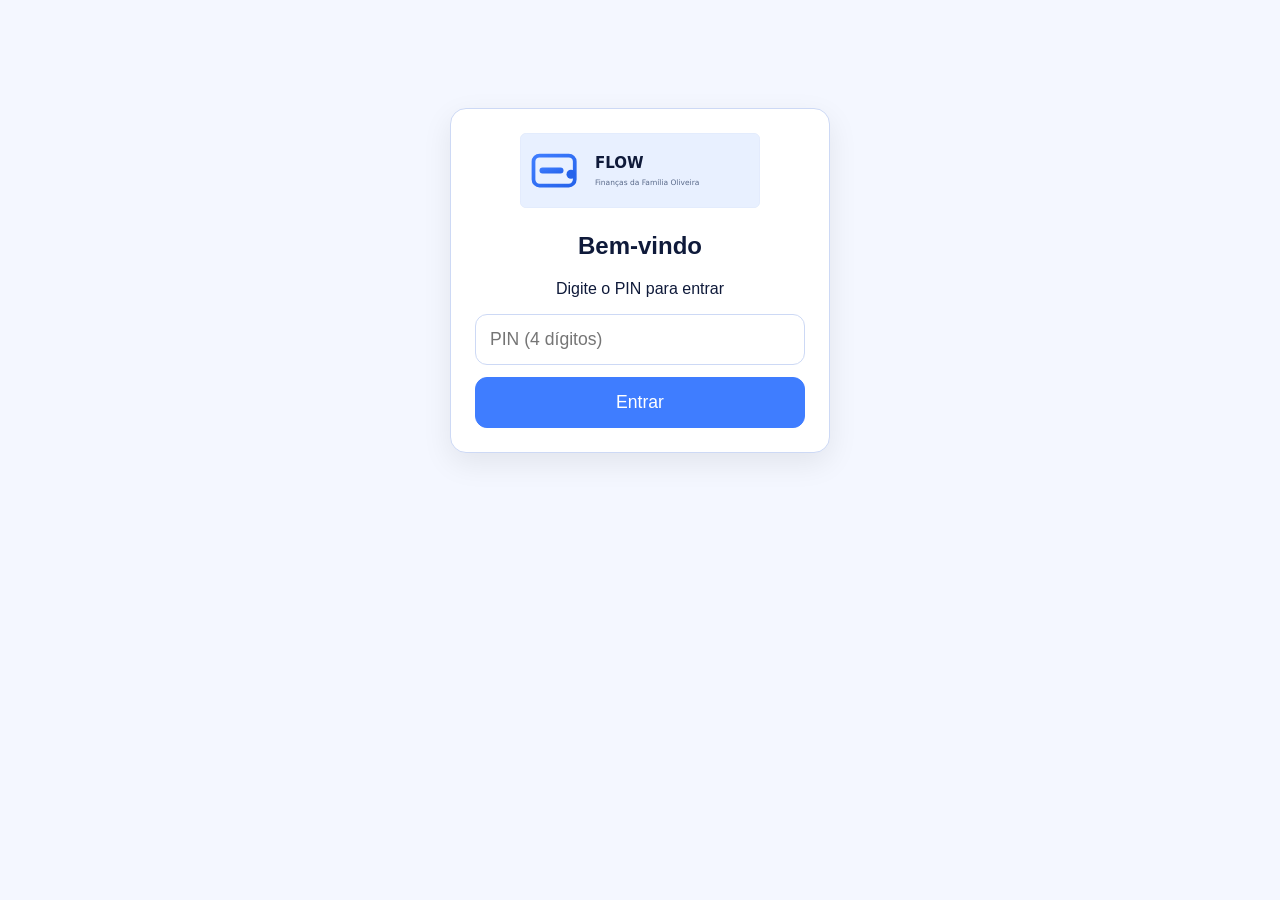
<file: index.html>
<!doctype html><html lang="pt-BR"><head>
<meta charset="utf-8"><meta name="viewport" content="width=device-width, initial-scale=1, viewport-fit=cover">
<title>FLOW — Finanças da Família Oliveira — Acesso</title>
<link rel="manifest" href="manifest.json">
<meta name="theme-color" content="#E8F0FF">
<meta name="apple-mobile-web-app-capable" content="yes">
<meta name="apple-mobile-web-app-status-bar-style" content="default">
<link rel="apple-touch-icon" href="icons/icon-192.png">
<link rel="stylesheet" href="styles.css" id="maincss">
<style>.card{background:#fff;padding:24px;border-radius:16px;width:min(92%,380px);box-shadow:0 10px 30px rgba(0,0,0,.08);border:1px solid #CDD9F5;text-align:center;margin:12vh auto}.logo-wrap{width:240px;margin:0 auto 8px}input,button{width:100%;padding:14px;border-radius:12px;border:1px solid #CDD9F5;font-size:1.1rem}button{margin-top:12px;background:#3F7DFF;color:#fff;border-color:#3F7DFF;cursor:pointer}.err{color:#b91c1c;display:none;margin-top:8px}</style>
</head><body>
<div class="card">
  <div class="logo-wrap"><svg xmlns='http://www.w3.org/2000/svg' viewBox='0 0 640 200'>
  <defs><linearGradient id='g' x1='0' y1='0' x2='1' y2='1'><stop offset='0' stop-color='#3F7DFF'/><stop offset='1' stop-color='#2563EB'/></linearGradient></defs>
  <rect width='640' height='200' rx='18' fill='#E8F0FF' stroke='#CDD9F5'/>
  <g transform='translate(36,40)'>
    <rect x='0' y='20' width='110' height='80' rx='16' fill='none' stroke='url(#g)' stroke-width='10'/>
    <rect x='16' y='52' width='64' height='16' rx='8' fill='url(#g)'/>
    <circle cx='100' cy='70' r='12' fill='#2563EB'/>
  </g>
  <text x='200' y='92' font-family='Inter,system-ui,Arial' font-size='40' fill='#0F1A3A' font-weight='800'>FLOW</text>
  <text x='200' y='138' font-family='Inter,system-ui,Arial' font-size='20' fill='#5A6A8A'>Finanças da Família Oliveira</text>
</svg></div>
  <h2>Bem-vindo</h2><p>Digite o PIN para entrar</p>
  <input id="pin" type="password" maxlength="4" inputmode="numeric" placeholder="PIN (4 dígitos)">
  <button onclick="(pin.value.trim()==='2580')?location.href='app.html':(document.querySelector('.err').style.display='block')">Entrar</button>
  <div class="err">PIN incorreto</div>
</div>
<script>
const cssEl=document.getElementById('maincss');
function regSW(){ if('serviceWorker' in navigator){ navigator.serviceWorker.register('./sw.js').catch(()=>{}); } }
if (cssEl.sheet || cssEl.loaded) { regSW(); } else { cssEl.addEventListener('load', ()=>{ cssEl.loaded=true; regSW(); }); }
</script>
</body></html>
</file>
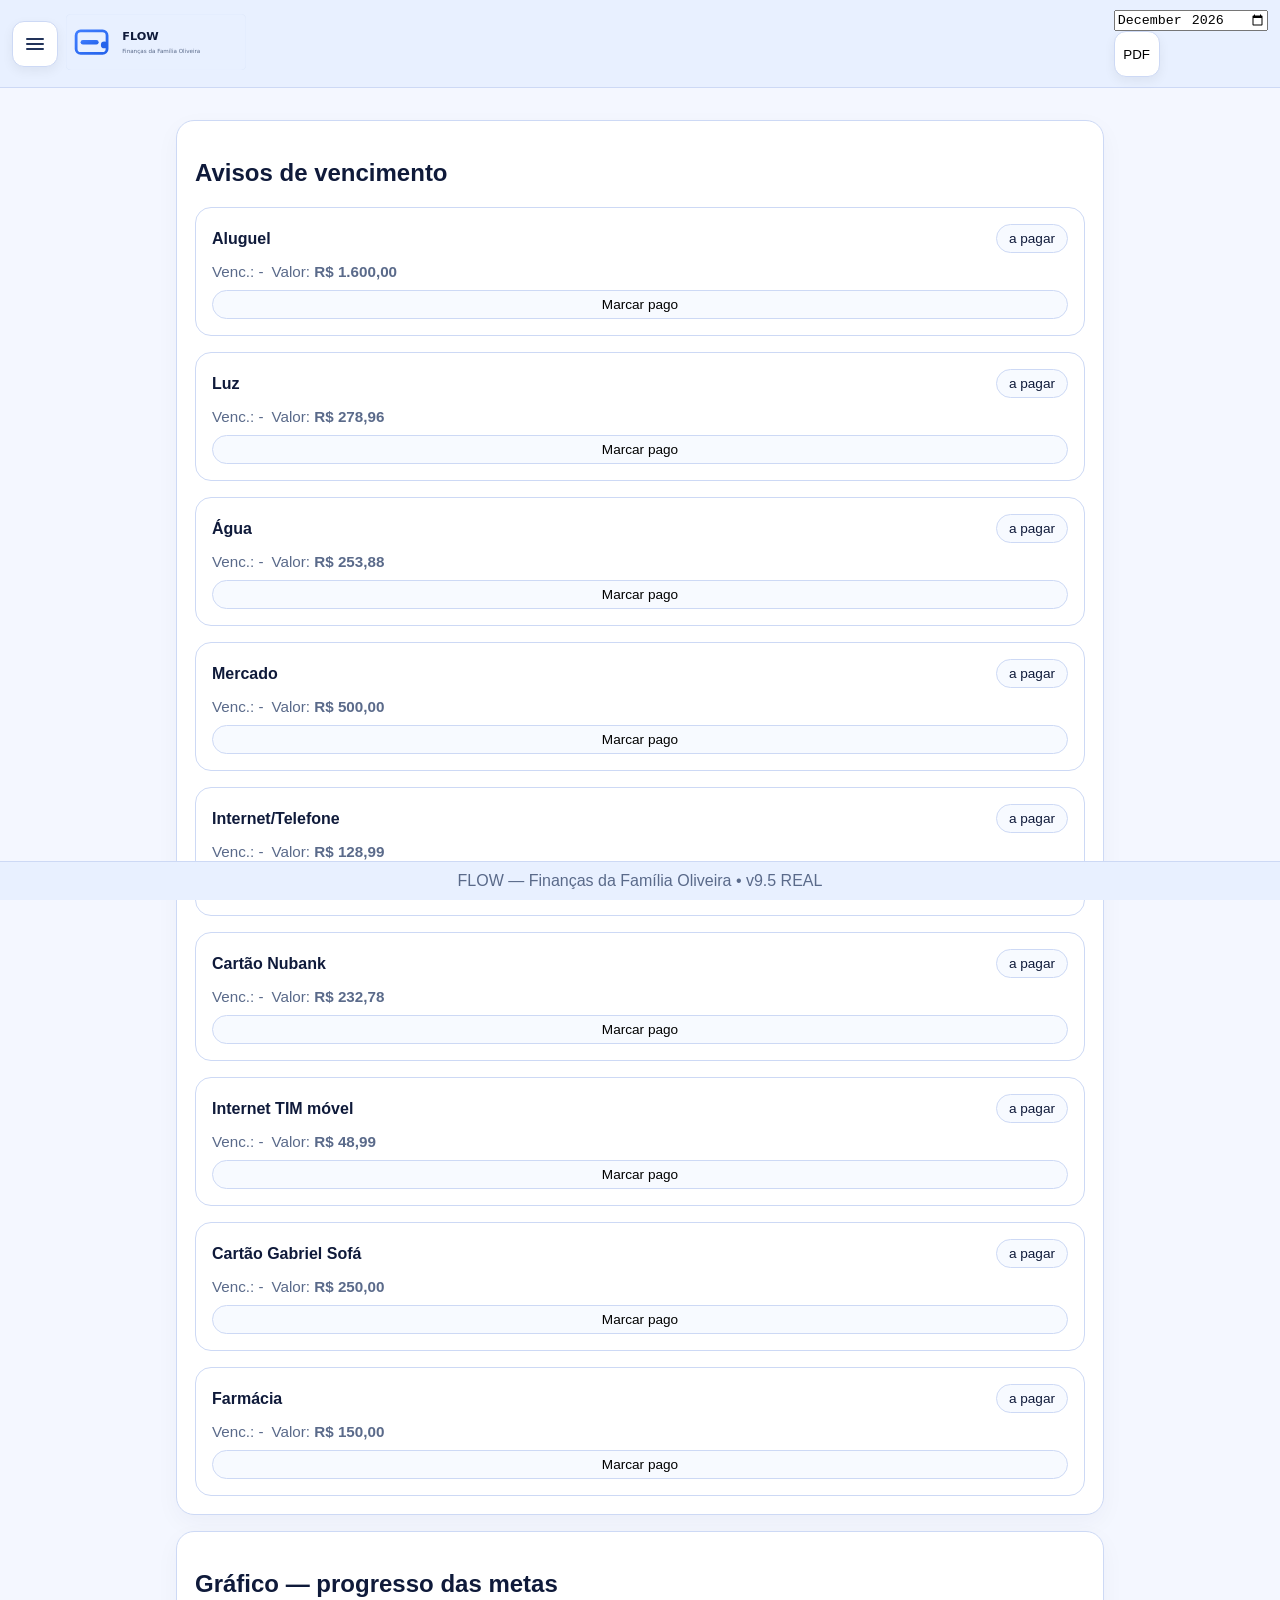
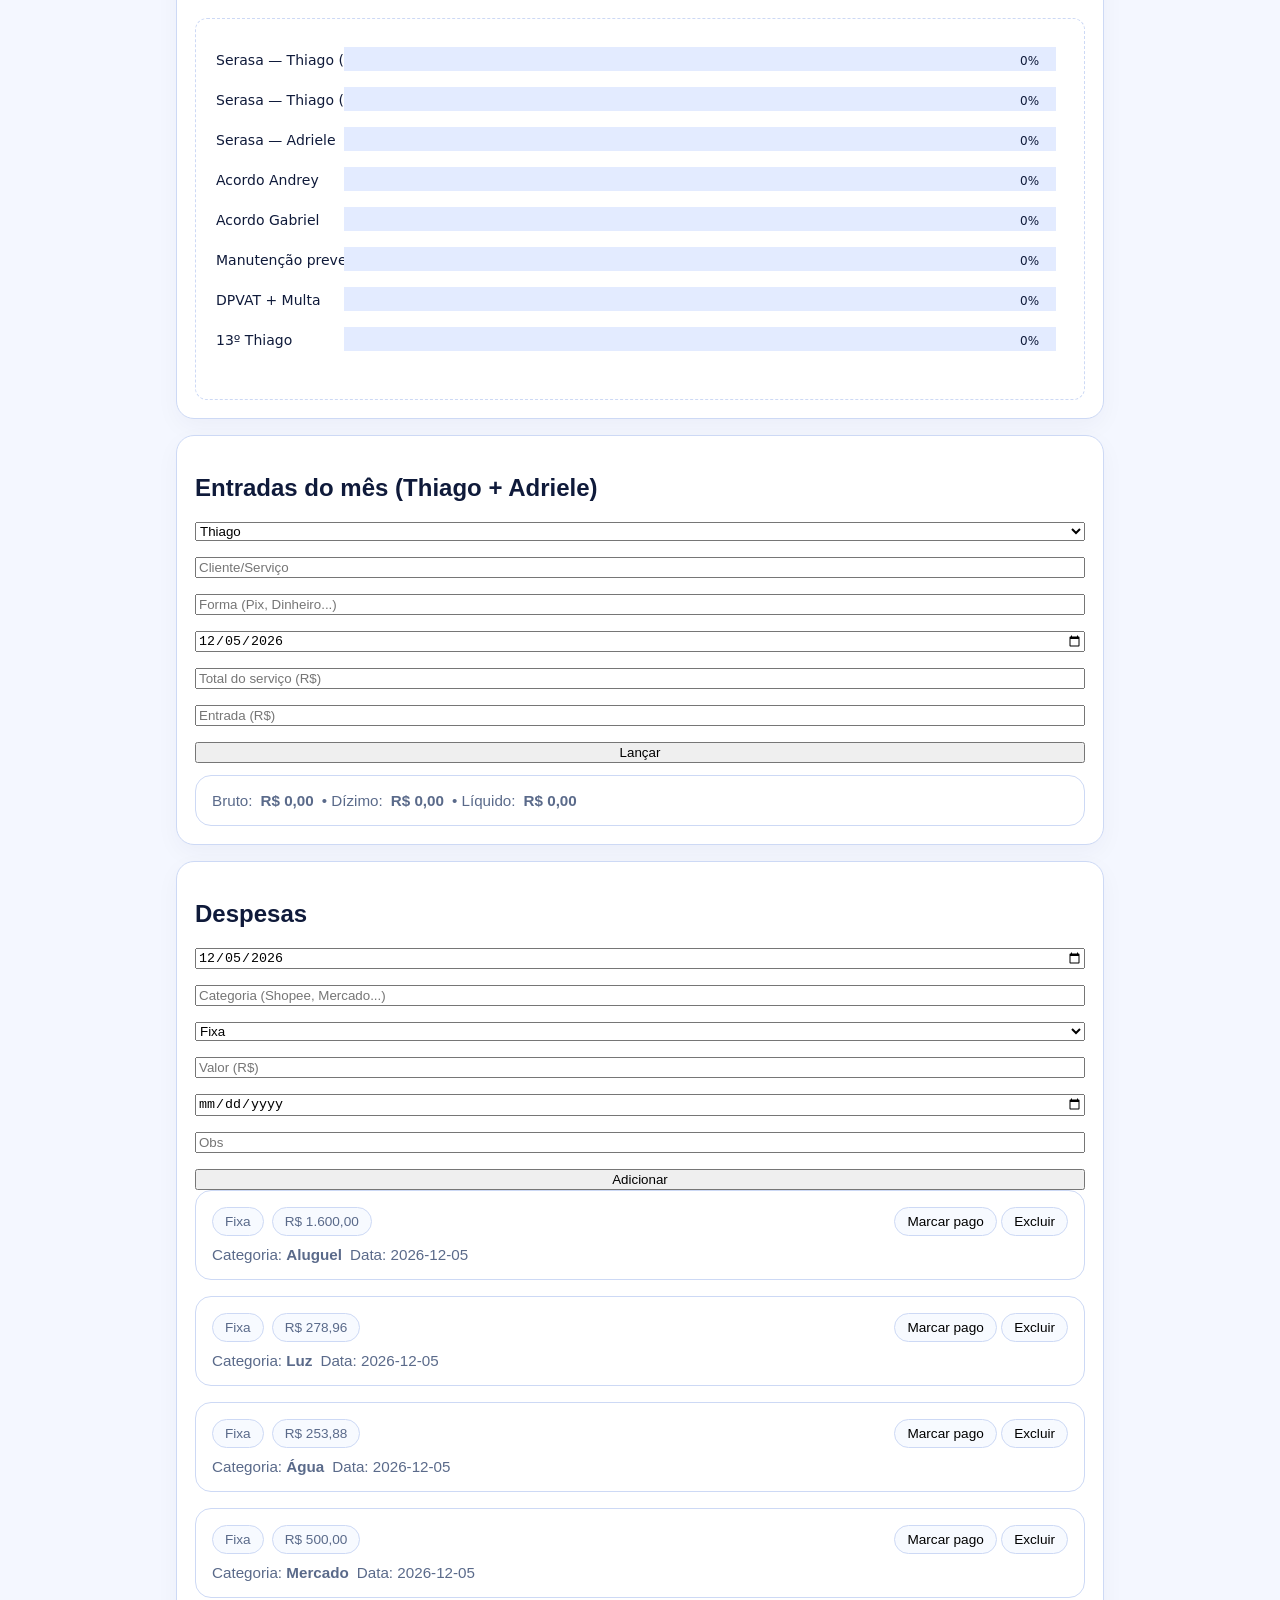
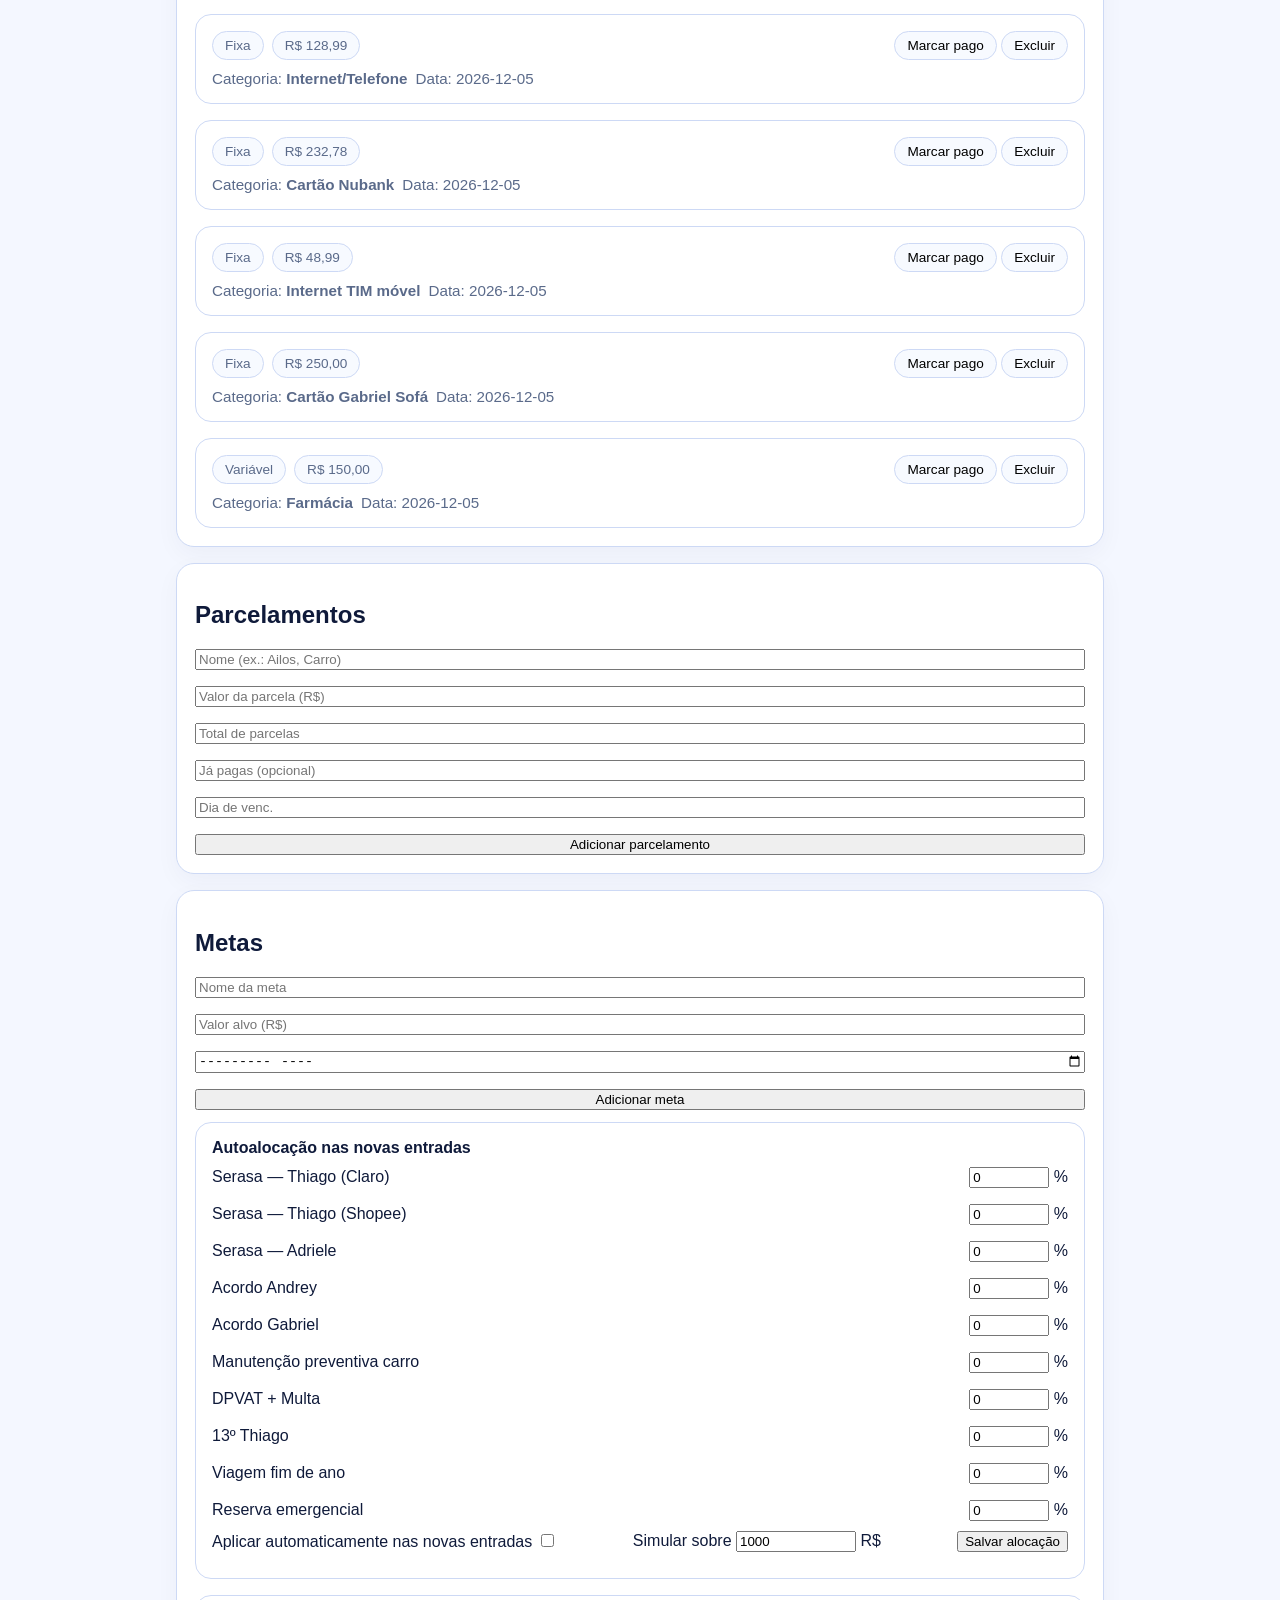
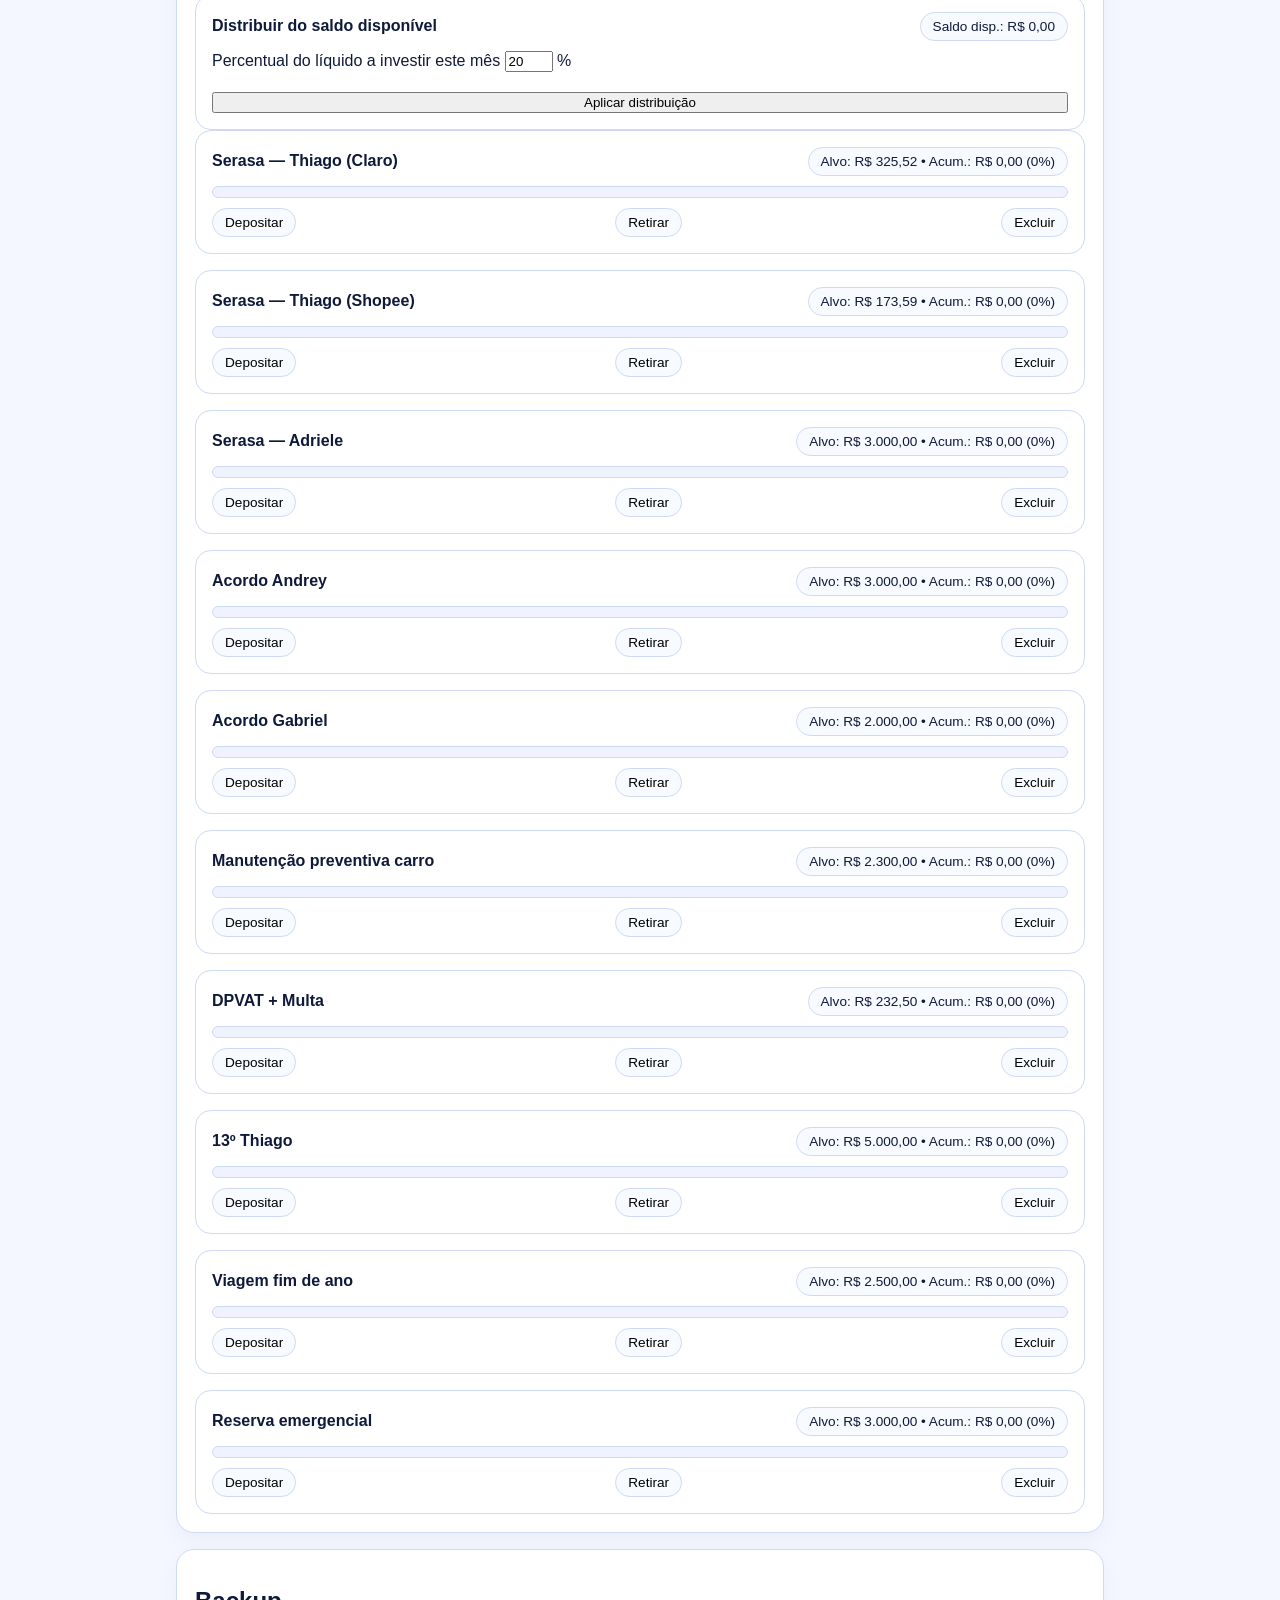
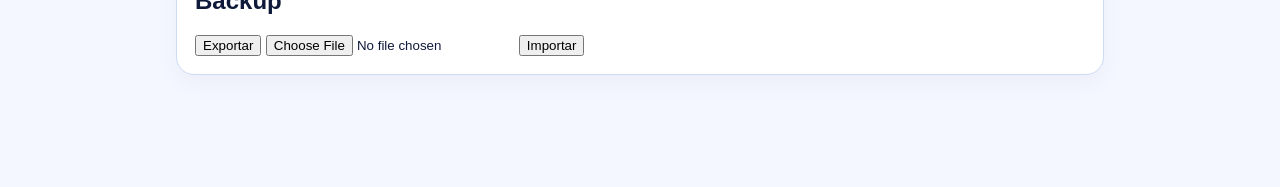
<file: app.html>
<!doctype html><html lang="pt-BR"><head>
<meta charset='utf-8'><meta name='viewport' content='width=device-width, initial-scale=1, viewport-fit=cover'>
<title>FLOW — Finanças da Família Oliveira</title>
<link rel='stylesheet' href='styles.css' id='maincss'>
<link rel="manifest" href="manifest.json">
<meta name="theme-color" content="#E8F0FF">
<meta name="apple-mobile-web-app-capable" content="yes">
<meta name="apple-mobile-web-app-status-bar-style" content="default">
<link rel="apple-touch-icon" href="icons/icon-192.png">
<script>
const cssEl=document.getElementById('maincss'); function regSW(){ if('serviceWorker' in navigator){ navigator.serviceWorker.register('./sw.js').catch(()=>{}); } }
if (cssEl.sheet || cssEl.loaded) { regSW(); } else { cssEl.addEventListener('load', ()=>{ cssEl.loaded=true; regSW(); }); }
</script>
</head><body>
<header class='topbar'>
  <div class='brand'>
    <button id='btnMenu' class='icon-btn' aria-controls='drawer' aria-expanded='false'>
      <svg viewBox='0 0 24 24' width='24' height='24'><path d='M4 7h16M4 12h16M4 17h16' fill='none' stroke='#22335a' stroke-width='2' stroke-linecap='round'/></svg>
    </button>
    <div class='logo-inline'><svg xmlns='http://www.w3.org/2000/svg' viewBox='0 0 640 200'>
  <defs><linearGradient id='g' x1='0' y1='0' x2='1' y2='1'><stop offset='0' stop-color='#3F7DFF'/><stop offset='1' stop-color='#2563EB'/></linearGradient></defs>
  <rect width='640' height='200' rx='18' fill='#E8F0FF' stroke='#CDD9F5'/>
  <g transform='translate(36,40)'>
    <rect x='0' y='20' width='110' height='80' rx='16' fill='none' stroke='url(#g)' stroke-width='10'/>
    <rect x='16' y='52' width='64' height='16' rx='8' fill='url(#g)'/>
    <circle cx='100' cy='70' r='12' fill='#2563EB'/>
  </g>
  <text x='200' y='92' font-family='Inter,system-ui,Arial' font-size='40' fill='#0F1A3A' font-weight='800'>FLOW</text>
  <text x='200' y='138' font-family='Inter,system-ui,Arial' font-size='20' fill='#5A6A8A'>Finanças da Família Oliveira</text>
</svg></div>
  </div>
  <div class='right'>
    <input type='month' id='filterMonth'>
    <button id='btnPDF' class='icon-btn' title='PDF'>PDF</button>
  </div>
</header>
<main class='container'>
  <section id='tab-resumo' class='tab'>
    <div class='card'><h2>Avisos de vencimento</h2><div id='alerts' class='stack'></div></div>
    <div class='card'><h2>Gráfico — progresso das metas</h2><div class='canvas-wrap'><canvas id='chart' style='width:100%;max-width:900px;height:360px'></canvas></div></div>
  </section>
  <section id='tab-entradas' class='tab'>
    <div class='card'><h2>Entradas do mês (Thiago + Adriele)</h2>
      <form id='formQuick' class='stack' style='margin-bottom:12px'>
        <select id='qOwner'><option>Thiago</option><option>Adriele</option></select>
        <input id='qCliente' placeholder='Cliente/Serviço' required>
        <input id='qForma' placeholder='Forma (Pix, Dinheiro...)' required>
        <input id='qDate' type='date' required>
        <input id='qTotal' type='number' step='0.01' inputmode='decimal' placeholder='Total do serviço (R$)' required>
        <input id='qEntrada' type='number' step='0.01' inputmode='decimal' placeholder='Entrada (R$)' required>
        <button class='primary'>Lançar</button>
      </form>
      <div class='item'><div class='meta' id='kpis'></div></div>
      <div id='listaEntradas' class='stack'></div>
    </div>
  </section>
  <section id='tab-despesas' class='tab'>
    <div class='card'><h2>Despesas</h2>
      <form id='formDesp' class='stack'>
        <input id='dDate' type='date' required><input id='dCategoria' placeholder='Categoria (Shopee, Mercado...)' required>
        <select id='dKind'><option value='fixa'>Fixa</option><option value='variavel'>Variável</option></select>
        <input id='dValor' type='number' step='0.01' inputmode='decimal' placeholder='Valor (R$)' required>
        <input id='dVenc' type='date' placeholder='Vencimento (opcional)'>
        <input id='dObs' placeholder='Obs'><button class='primary'>Adicionar</button>
      </form>
      <div id='listaDespesas' class='stack'></div></div>
  </section>
  <section id='tab-parcelas' class='tab'>
    <div class='card'><h2>Parcelamentos</h2>
      <form id='formParc' class='stack'>
        <input id='pNome' placeholder='Nome (ex.: Ailos, Carro)' required>
        <input id='pParcela' type='number' step='0.01' inputmode='decimal' placeholder='Valor da parcela (R$)' required>
        <input id='pTotal' type='number' step='1' min='1' placeholder='Total de parcelas' required>
        <input id='pPagas' type='number' step='1' min='0' placeholder='Já pagas (opcional)'>
        <input id='pVencDia' type='number' step='1' min='1' max='31' placeholder='Dia de venc.'>
        <button class='primary'>Adicionar parcelamento</button>
      </form>
      <div id='listaParcelas' class='stack'></div>
    </div>
  </section>
  <section id='tab-metas' class='tab'>
    <div class='card'><h2>Metas</h2>
      <form id='formMeta' class='stack'>
        <input id='mNome' placeholder='Nome da meta' required>
        <input id='mAlvo' type='number' step='0.01' inputmode='decimal' placeholder='Valor alvo (R$)' required>
        <input id='mPrazo' type='month' placeholder='Prazo (opcional)'>
        <button class='primary'>Adicionar meta</button>
      </form>
      <div class='stack' style='margin-top:12px'>
        <div class='item'>
          <div class='top'><strong>Autoalocação nas novas entradas</strong></div>
          <div id='alocacoes' class='stack'></div>
          <div class='top' style='gap:16px;flex-wrap:wrap'>
            <label>Aplicar automaticamente nas novas entradas <input type='checkbox' id='autoApply'></label>
            <label>Simular sobre <input type='number' id='simValor' step='0.01' inputmode='decimal' value='1000' style='width:120px'> R$</label>
            <button id='saveAlloc' class='primary'>Salvar alocação</button>
          </div>
          <div id='alocPrev' class='stack'></div>
        </div>
        <div class='item'>
          <div class='top'><strong>Distribuir do saldo disponível</strong><span id='saldoDisp' class='badge'>Saldo disp.: R$ 0,00</span></div>
          <label>Percentual do líquido a investir este mês <input type='number' id='pctMes' value='20' min='0' max='60'> %</label>
          <div id='distSug' class='stack'></div>
          <button id='btnAplicarDist' class='primary'>Aplicar distribuição</button>
        </div>
      </div>
      <div id='metas' class='stack'></div>
    </div>
  </section>
  <section id='tab-backup' class='tab'>
    <div class='card'><h2>Backup</h2><button id='btnExport' class='primary'>Exportar</button>
    <input type='file' id='fileImport' accept='application/json'><button id='btnImport'>Importar</button></div>
  </section>
</main>
<footer class='bottombar'>FLOW — Finanças da Família Oliveira • v9.5 REAL</footer>
<div class='drawer-overlay' id='drawerOverlay'></div>
<aside class='drawer' id='drawer' aria-hidden='true'>
  <header><div class='logo-inline' style='width:160px'><svg xmlns='http://www.w3.org/2000/svg' viewBox='0 0 640 200'>
  <defs><linearGradient id='g' x1='0' y1='0' x2='1' y2='1'><stop offset='0' stop-color='#3F7DFF'/><stop offset='1' stop-color='#2563EB'/></linearGradient></defs>
  <rect width='640' height='200' rx='18' fill='#E8F0FF' stroke='#CDD9F5'/>
  <g transform='translate(36,40)'>
    <rect x='0' y='20' width='110' height='80' rx='16' fill='none' stroke='url(#g)' stroke-width='10'/>
    <rect x='16' y='52' width='64' height='16' rx='8' fill='url(#g)'/>
    <circle cx='100' cy='70' r='12' fill='#2563EB'/>
  </g>
  <text x='200' y='92' font-family='Inter,system-ui,Arial' font-size='40' fill='#0F1A3A' font-weight='800'>FLOW</text>
  <text x='200' y='138' font-family='Inter,system-ui,Arial' font-size='20' fill='#5A6A8A'>Finanças da Família Oliveira</text>
</svg></div><strong>Menu</strong></header>
  <nav>
    <a class='link' href='#' data-go='resumo'>🏠 <b>Resumo</b></a>
    <a class='link' href='#' data-go='entradas'>➕ <b>Entradas</b></a>
    <a class='link' href='#' data-go='despesas'>💸 <b>Despesas</b></a>
    <a class='link' href='#' data-go='parcelas'>📦 <b>Parcelas</b></a>
    <a class='link' href='#' data-go='metas'>🎯 <b>Metas</b></a>
    <a class='link' href='#' data-go='backup'>🗄 <b>Backup</b></a>
    <hr><a class='link' href='#' id='goPDF'>🖨 <b>PDF do mês</b></a>
  </nav>
</aside>
<script src='app.js'></script>
</body></html>
</file>
<file: styles.css>
:root{--bg:#F4F7FF;--panel:#E8F0FF;--card:#FFFFFF;--text:#0F1A3A;--muted:#5A6A8A;--line:#CDD9F5;--accent:#3F7DFF;--accent2:#2563EB}
*{box-sizing:border-box}html,body{margin:0;background:var(--bg);color:var(--text);font-family:ui-sans-serif,-apple-system,Inter,Roboto,Arial}
.container{padding:16px 16px 96px;max-width:960px;margin:0 auto}
.topbar{position:sticky;top:0;z-index:40;display:flex;align-items:center;justify-content:space-between;gap:10px;padding:10px 12px;background:var(--panel);border-bottom:1px solid var(--line)}
.brand{display:flex;align-items:center;gap:8px}.logo-inline{width:180px}
.icon-btn{border:1px solid var(--line);background:#fff;border-radius:12px;width:46px;height:46px;display:grid;place-items:center;box-shadow:0 4px 12px rgba(0,0,0,.06)}
.card{background:var(--card);border:1px solid var(--line);border-radius:18px;padding:18px;margin:16px 0;box-shadow:0 8px 24px rgba(15,30,70,.04)}
.stack{display:grid;gap:16px}.item{border:1px solid var(--line);border-radius:16px;padding:16px;display:grid;gap:10px;background:#fff}
.item .top{display:flex;justify-content:space-between;gap:8px;align-items:center}
.item .meta{display:flex;gap:8px;flex-wrap:wrap;color:var(--muted);font-size:.95rem}
.badge{padding:6px 12px;border:1px solid var(--line);border-radius:999px;background:#f7faff;font-size:.85rem}
.progress{height:12px;border:1px solid var(--line);border-radius:999px;overflow:hidden;background:#eef3ff}.progress .bar{height:100%;background:var(--accent)}
.drawer-overlay{position:fixed;inset:0;background:rgba(6,21,60,.28);opacity:0;pointer-events:none;transition:.2s}
.drawer{position:fixed;top:0;left:0;height:100%;width:86%;max-width:360px;background:linear-gradient(160deg,#f7faff,#e9f1ff);border-right:1px solid var(--line);transform:translateX(-100%);transition:.25s;z-index:50;display:flex;flex-direction:column}
.drawer header{display:flex;align-items:center;gap:10px;padding:16px;border-bottom:1px solid var(--line)}
.drawer nav{padding:14px;display:grid;gap:10px}.link{display:flex;align-items:center;gap:12px;text-decoration:none;color:#0f1a3a;border:1px solid #d7e3ff;background:#fff;border-radius:14px;padding:12px 14px;box-shadow:0 6px 16px rgba(0,0,0,.05)}
.drawer.show{transform:translateX(0)}.drawer-overlay.show{opacity:1;pointer-events:auto}
.tab{scroll-margin-top:120px}
footer.bottombar{position:fixed;left:0;right:0;bottom:0;background:var(--panel);border-top:1px solid var(--line);padding:10px;text-align:center;color:#5A6A8A}
.canvas-wrap{padding:8px;border:1px dashed var(--line);border-radius:12px;background:#fff}
@media(print){.topbar,.drawer,.drawer-overlay,button,select,input,canvas{display:none !important}.container{padding:0}.card{border:0}}
</file>
